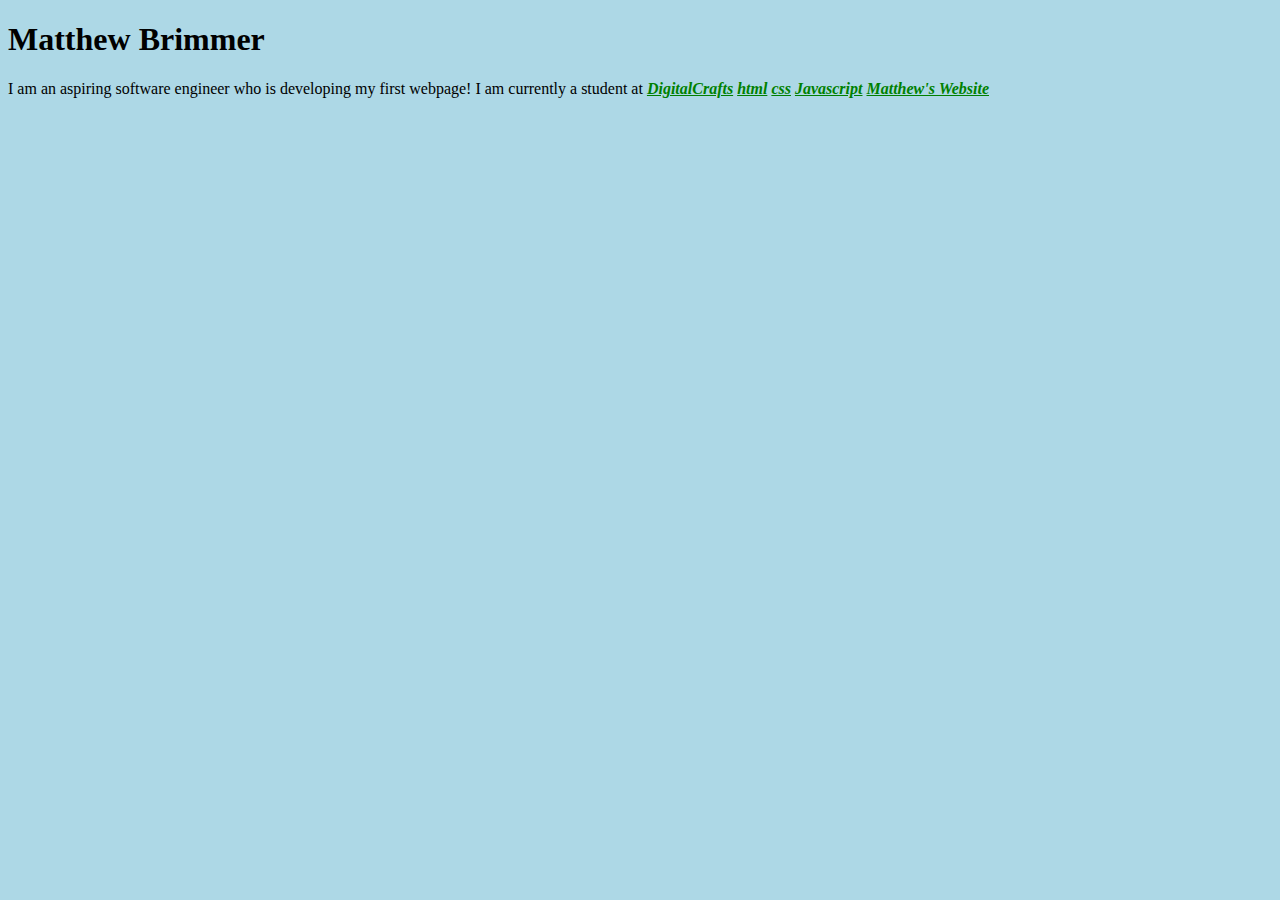
<file: index.html>
<!doctype html>
<html>
  <head>
  <title>Hello, World!</title>
  <link rel="stylesheet" href="style.css">
  </head>
  <body>
    <h1>Matthew Brimmer</h1>
    <p>I am an aspiring software engineer who is
      developing my first webpage! I am currently a student
      at <a href="http://digitalcrafts.com">DigitalCrafts</a>
      <a href="html.html">html<a/>
      <a href="css.html">css</a>
      <a href="javascript.html">Javascript</a>
      <a href="Matthew.html">Matthew's Website</a>
    </p>
  </body>
</html>

<!-- dave was here -->
</file>
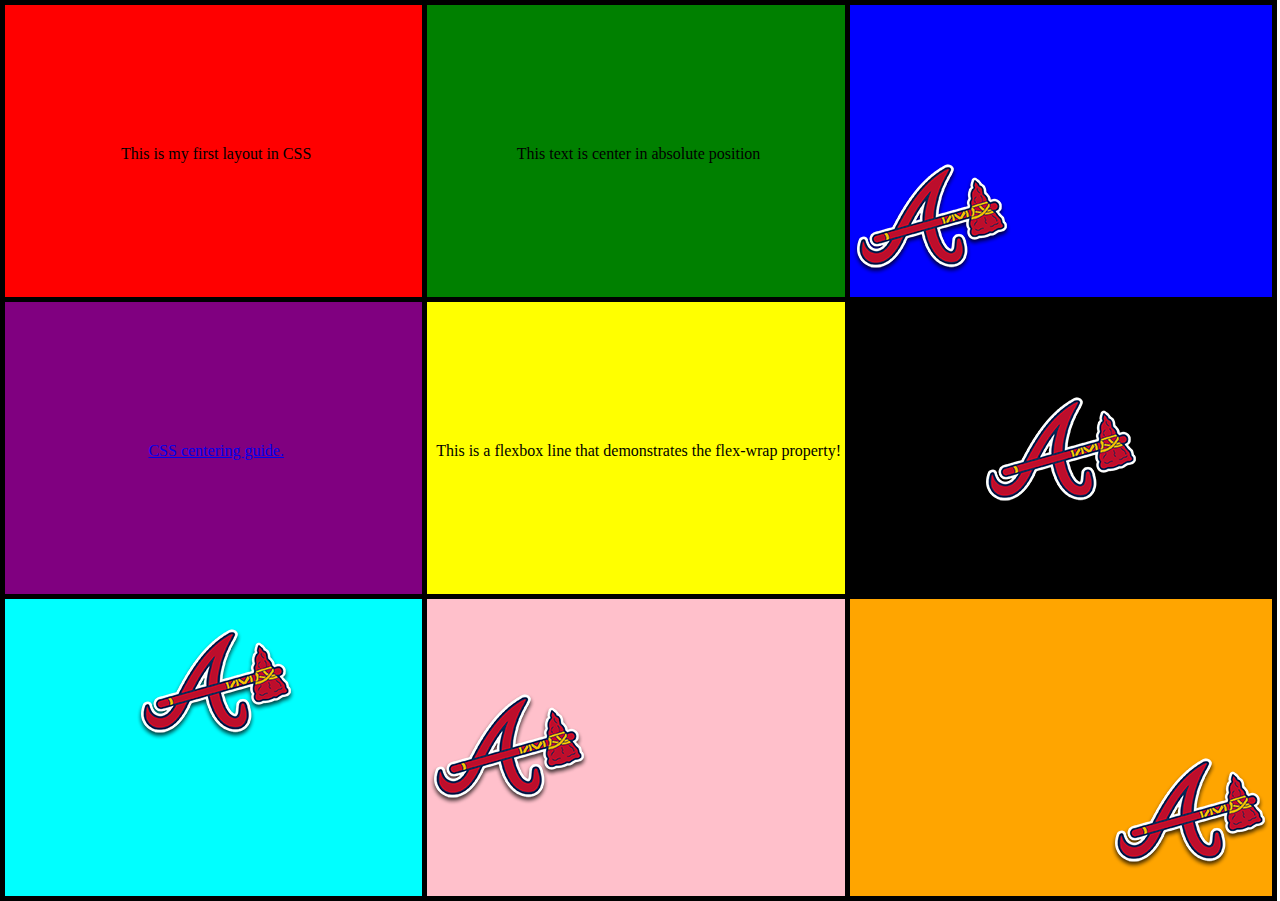
<file: absolute.html>
<!DOCTYPE html>
<html>
  <head>
    <meta charset="utf-8">
    <title>Absolute Position</title>
    <style>
    #box-1 {
      top: 0;
      left: 0%;
      position: absolute;
      width: 33%;
      height: 33%;
      background-color: red;
      border: 5px solid black;
      margin: 0;
      display: flex;
      justify-content: center;
      align-items: center;
    }
    #box-2 {
      top: 0%;
      left: 33%;
      position: absolute;
      height: 33%;
      width: 33%;
      background-color: green;
      border: 5px solid black;
      display: flex;
      justify-content: center;
      align-items: center;
    }
    #box-3 {
      top: 0%;
      left: 66%;
      position: absolute;
      width: 33%;
      height: 33%;
      background-color: blue;
      border: 5px solid black;
      display: flex;
      justify-content: flex-start;
      align-items: flex-end;
    }
    #box-4 {
      top: 33%;
      left:0%;
      position: absolute;
      width: 33%;
      height:33%;
      background-color: purple;
      border: 5px solid black;
      display: flex;
      justify-content: center;
      align-items: center;
    }
    #box-5 {
      top: 33%;
      left: 33%;
      position:absolute;
      width: 33%;
      height: 33%;
      background-color: yellow;
      border: 5px solid black;
      display: -webkit-flex;
      flex-direction: column-reverse;
      justify-content: center;
      align-items: center;
      flex-wrap: wrap;
    }
    #box-6 {
      top: 33%;
      left: 66%;
      position:absolute;
      width: 33%;
      height: 33%;
      background-color: black;
      border: 5px solid black;
      display: flex;
      justify-content: center;
      align-items: center;
    }
    #box-7 {
      top: 66%;
      left: 0%;
      position:absolute;
      width: 33%;
      height: 33%;
      background-color: cyan;
      border: 5px solid black;
      display: flex;
      justify-content: center;
    }
    #box-8 {
      top: 66%;
      left: 33%;
      position:absolute;
      width: 33%;
      height: 33%;
      background-color: pink;
      border: 5px solid black;
      display: flex;
      align-items: center;
    }
    #box-9 {
      top: 66%;
      left: 66%;
      position:absolute;
      width: 33%;
      height: 33%;
      background-color: orange;
      border: 5px solid black;
      display: flex;
      align-items: flex-end;
      justify-content: flex-end;
    }
    </style>
  </head>
  <body>
    <div id="box-1">
      <nav>
        <p>This is my first layout in CSS</p>
      </nav>
    </div>
    <div id="box-2">
      <nav>
        <p>This text is center in absolute position</P>
        </nav>
      </div>
    <div id="box-3">
      <nav>
        <img src="atlanta_braves.png" alt="" />
      </nav>
    </div>
    <div id="box-4">
      <nav>
        <p><a href="https://www.css-tricks.com/centering-css-complete-guide/">CSS centering guide.</a></p>
      </div>
    <div id="box-5">
      <nav>
        <p>This is a flexbox line that demonstrates the flex-wrap property!</p>
      </nav>
    </div>
    <div id="box-6">
      <nav>
        <img src="atlanta_braves.png" alt="" />
      </nav>
    </div>
    <div id="box-7">
      <nav>
        <img src="atlanta_braves.png" alt="" />
      </nav>
    </div>
    <div id="box-8">
      <nav>
        <img src="atlanta_braves.png" alt="" />
      </nav>
    </div>
    <div id="box-9">
      <nav>
        <img src="atlanta_braves.png" alt="" />
      </nav>
    </div>
  </body>
</html>
</file>
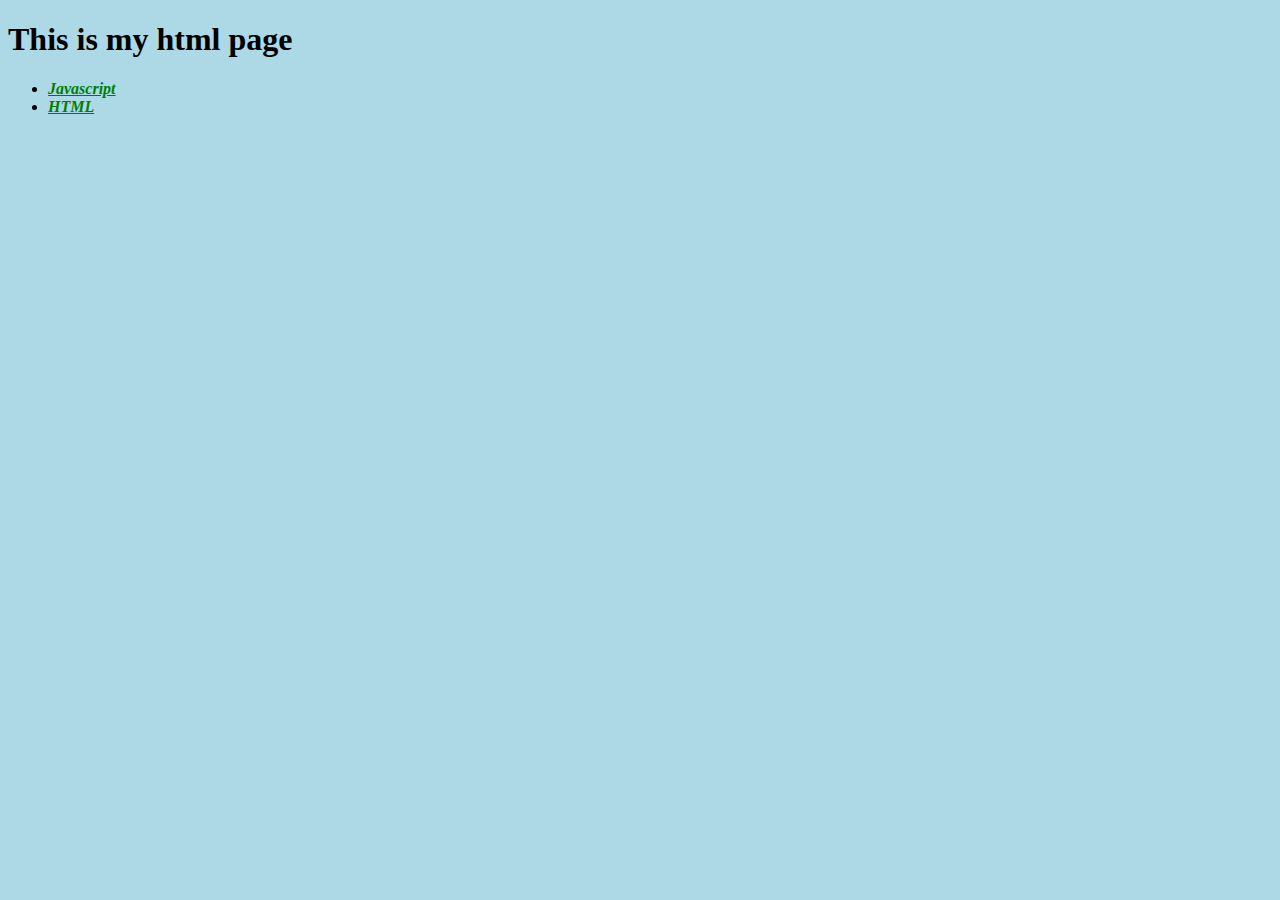
<file: css.html>
<!DOCTYPE html>
<html>
  <head>
    <meta charset="utf-8">
    <title>CSS</title>
    <link rel="stylesheet" href="style.css">
    <h1>This is my html page</h1>
  </head>
  <body>
    <ul>
      <li><a href="javascript.html">Javascript</li>
      <li><a href="html.html">HTML</li>
      </ul>
  </body>
</html>
</file>
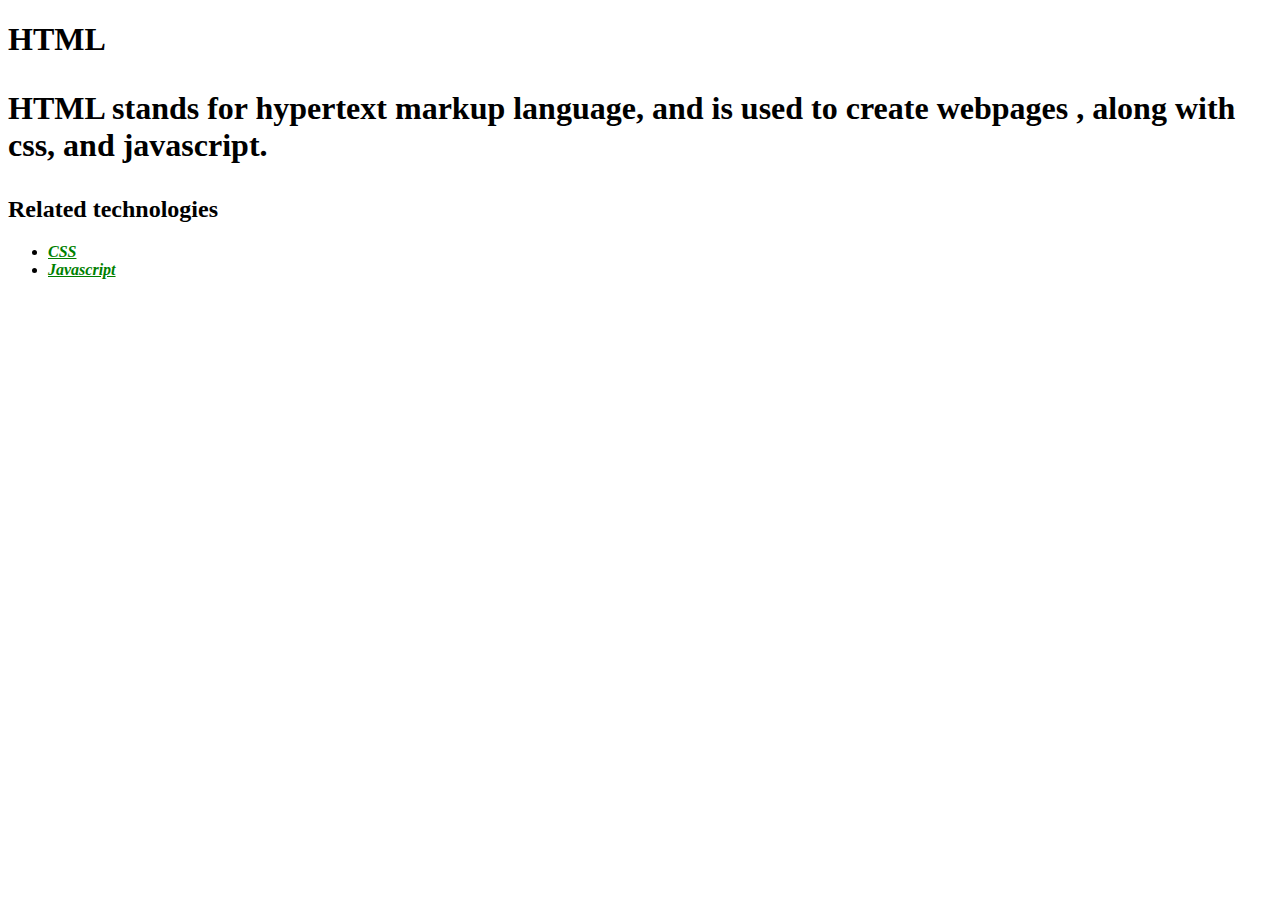
<file: html.html>
<!DOCTYPE html>
<html>
  <head>
    <meta charset="utf-8">
    <title>HTML</title>
    <style>
    body {
      font-famliy: Helvetica, san-serif;
    }
    a {
      font-weight: bold;
      font-style: italic;
      color: green;
      font-size: 1em;
      text-shadow: 1px 1px 1px #blue;
    }
    </style>
  </head>
  <body>
    <h1>HTML</h>
      <p> HTML stands for hypertext markup language, and is used to create webpages
        , along with css, and javascript.</P>
    <h2>Related technologies</h2>
    <ul>
      <li><a href="css.html">CSS</a></li>
      <li><a href="javascript.html">Javascript</a></li>
      </ul>
  </body>
</html>
</file>
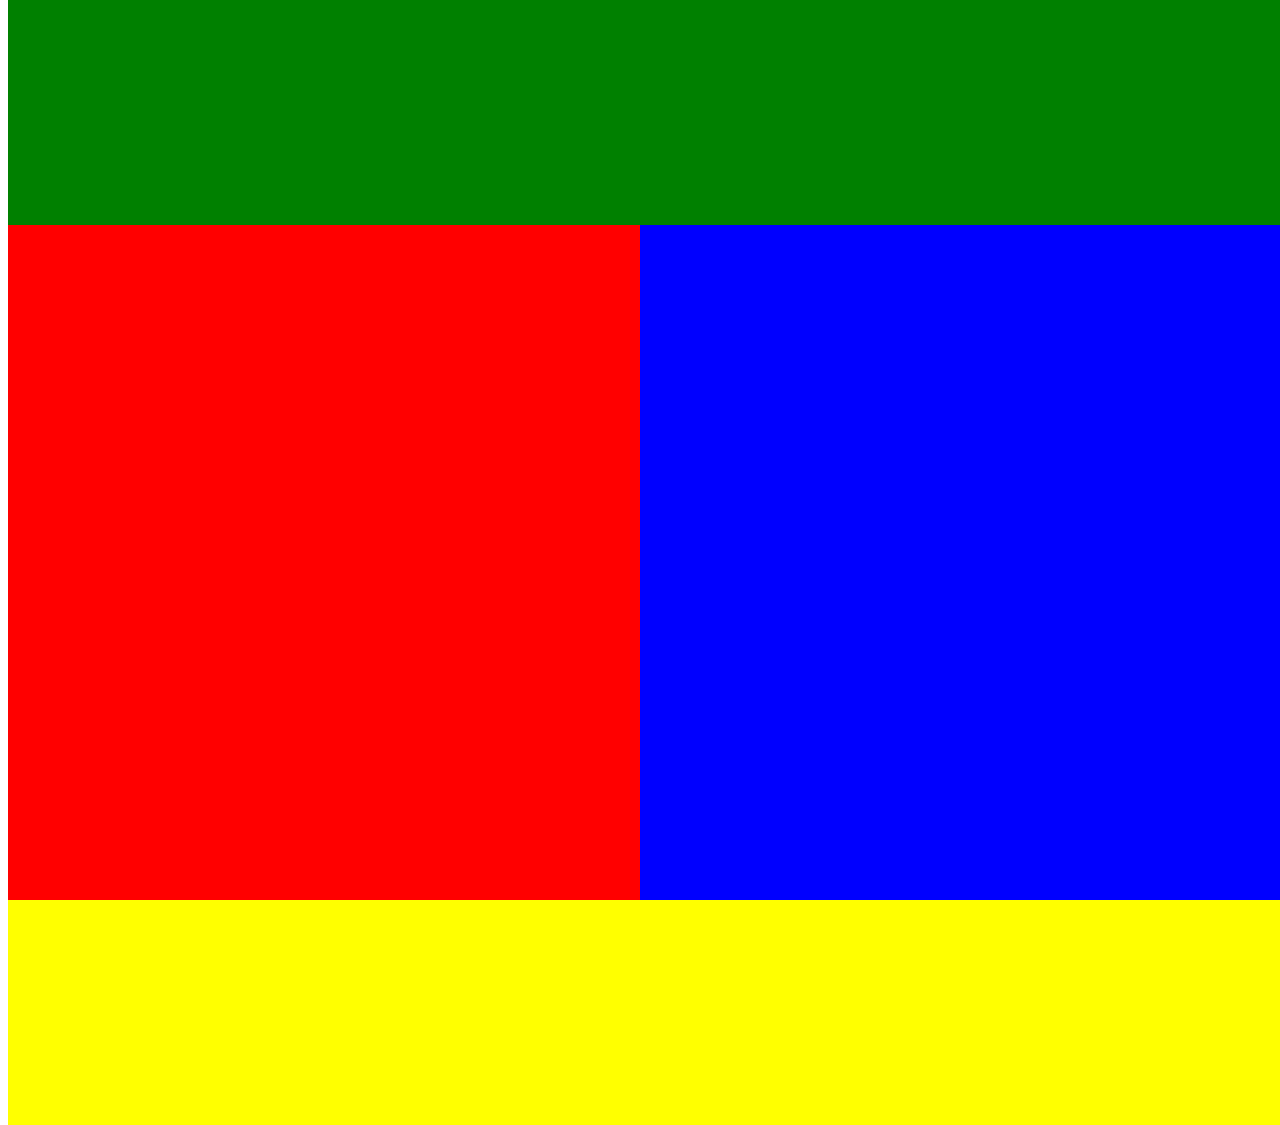
<file: twocolumntopandbottom.html>
<!DOCTYPE html>
<html>
  <head>
    <meta charset="utf-8">
    <title>Absolute Position</title>
    <style>
    #box-1 {
      top: auto;
      left: auto;
      position: absolute;
      width: 50%;
      height: 100%;
      background-color: red;
    }
    #box-2 {
      top: 0%;
      left: auto;
      position: absolute;
      height: 25%;
      width: 100%;
      background-color: green;
    }
    #box-3 {
      top: 25%;
      left: 50%;
      position: absolute;
      width: 50%;
      height: 100%;
      background-color: blue;
    }
    #box-4 {
      top: 100%;
      left:auto;
      position:absolute;
      width: 100%;
      height: 25%;
      background-color: yellow;
    }
    </style>
  </head>
  <body>
    <div id="box-1"></div>
    <div id="box-2"></div>
    <div id="box-3"></div>
    <div id="box-4"></div>
  </body>
</html>
</file>
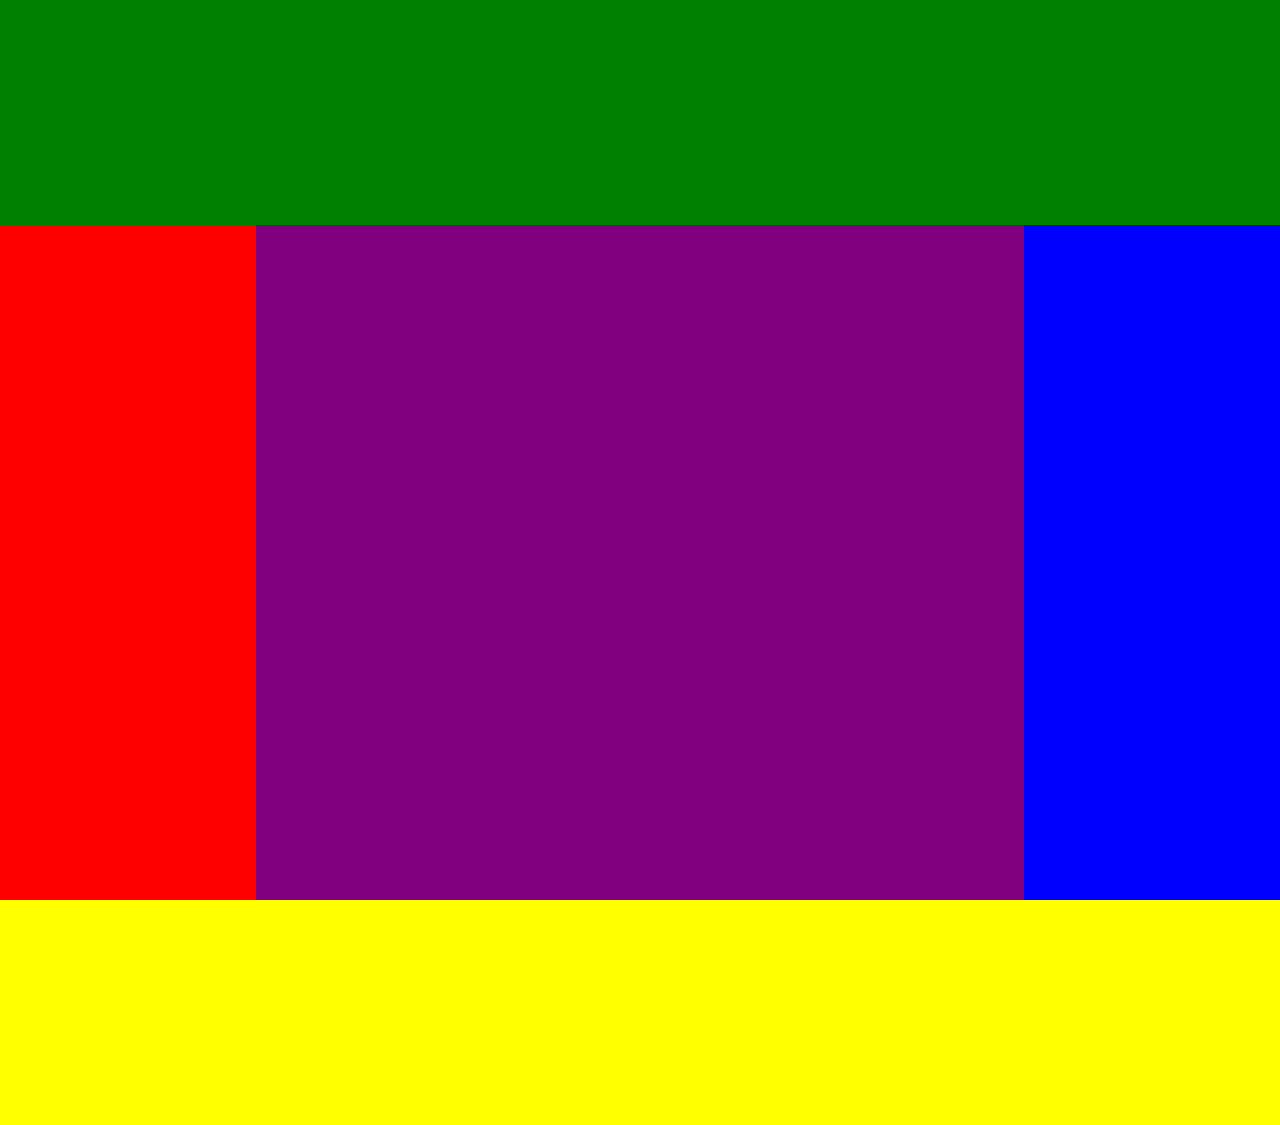
<file: tworowthreecolumn.html>
<!DOCTYPE html>
<html>
  <head>
    <meta charset="utf-8">
    <title>Absolute Position</title>
    <style>
    #box-1 {
      top: auto;
      left: 0%;
      position: absolute;
      width: 20%;
      height: 100%;
      background-color: red;
      margin: 0;
    }
    #box-2 {
      top: 0%;
      left: 0%;
      position: absolute;
      height: 25%;
      width: 100%;
      background-color: green;
    }
    #box-3 {
      top: 25%;
      left: 80%;
      position: absolute;
      width: 20%;
      height: 100%;
      background-color: blue;
    }
    #box-5 {
      top: 25%;
      left:20%;
      position: absolute;
      width: 60%;
      height:75%;
      background-color: purple;
    }
    #box-4 {
      top: 100%;
      left: 0%;
      position:absolute;
      width: 100%;
      height: 25%;
      background-color: yellow;
    }

    </style>
  </head>
  <body>
    <div id="box-1"></div>
    <div id="box-2"></div>
    <div id="box-3"></div>
    <div id="box-4"></div>
    <div id="box-5"></div>
  </body>
</html>
</file>
<file: style.css>
<style>
body{
   
}
body {
  background-color: lightblue;
}
body{
  font-famliy: Helvetica, san-serif;
}
a {
  font-weight: bold;
  font-style: italic;
  color: green;
  font-size: 1em;
  text-shadow: 1px 1px 1px #blue;
}
</file>
